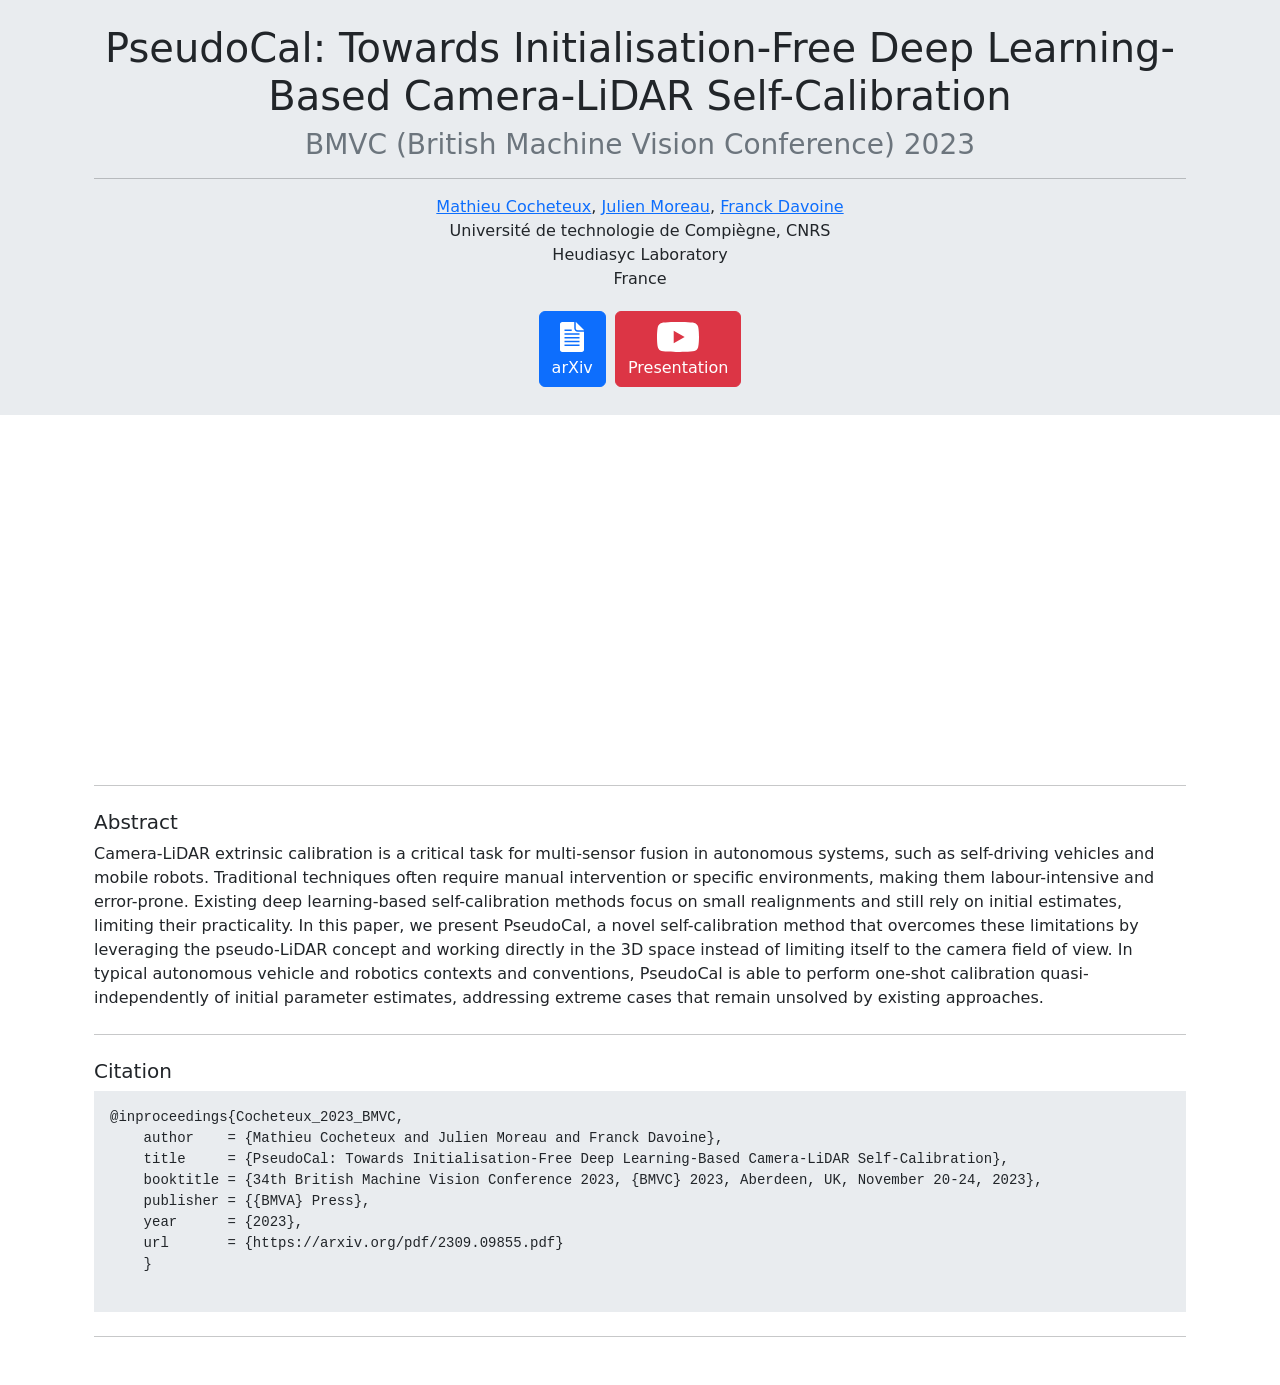
<file: index.html>
<!doctype html>
<html lang="en">
  <head>
    <meta charset="utf-8">
    <meta name="viewport" content="width=device-width, initial-scale=1">
    <title>PseudoCal: Towards Initialisation-Free Deep Learning-Based Camera-LiDAR Self-Calibration</title>
    <link href="https://cdn.jsdelivr.net/npm/bootstrap@5.3.2/dist/css/bootstrap.min.css" rel="stylesheet" integrity="sha384-T3c6CoIi6uLrA9TneNEoa7RxnatzjcDSCmG1MXxSR1GAsXEV/Dwwykc2MPK8M2HN" crossorigin="anonymous">
    <link rel="stylesheet" href="style.css">
  </head>
  <body>
    <section class="bg-body-secondary">
      <div class="container text-center p-4">
        <h1>PseudoCal: Towards Initialisation-Free Deep Learning-Based Camera-LiDAR Self-Calibration</h1>
        <h3 class="text-secondary">BMVC (British Machine Vision Conference) 2023</h3>
        <hr>
        <p>
          <a href="https://www.cocheteux.eu">Mathieu Cocheteux</a>,
          <a href="https://www.hds.utc.fr/~moreajul">Julien Moreau</a>,
          <a href="https://www.hds.utc.fr/~fdavoine">Franck Davoine</a> <br>
          Université de technologie de Compiègne, CNRS<br>
          Heudiasyc Laboratory<br>
          France
        </p>
        <div class="all-links">
          <a href="https://arxiv.org/pdf/2309.09855.pdf" target="_blank" rel="noopener noreferrer" class="btn btn-primary" role="button"><img src="./logos/document.svg" height="30"/ class="my-1"><br>arXiv</a>
          <a href="https://www.youtube.com/watch?v=KnmY14g7O1M" target="_blank" rel="noopener noreferrer" class="btn btn-danger" role="button"><img src="./logos/youtube.svg" height="30"/ class="my-1"><br>Presentation</a>
        </div>
      </div>
    </section>
    <section>
      <div class="container p-4">
        <center>
        <iframe width="560" height="315" src="https://www.youtube.com/embed/KnmY14g7O1M?si=DQI1xF4GgbvKLsO1" title="YouTube video player" frameborder="0" allow="accelerometer; autoplay; clipboard-write; encrypted-media; gyroscope; picture-in-picture; web-share" allowfullscreen></iframe>        
        </center>
        <hr class="my-4">
        <h5>Abstract</h5>
        <p>Camera-LiDAR extrinsic calibration is a critical task for multi-sensor fusion in autonomous systems, such as self-driving vehicles and mobile robots. Traditional techniques often require manual intervention or specific environments, making them labour-intensive and error-prone. Existing deep learning-based self-calibration methods focus on small realignments and still rely on initial estimates, limiting their practicality. In this paper, we present PseudoCal, a novel self-calibration method that overcomes these limitations by leveraging the pseudo-LiDAR concept and working directly in the 3D space instead of limiting itself to the camera field of view. In typical autonomous vehicle and robotics contexts and conventions, PseudoCal is able to perform one-shot calibration quasi-independently of initial parameter estimates, addressing extreme cases that remain unsolved by existing approaches.</p>
        <hr class="my-4">
        <h5>Citation</h5>
        <pre class="bg-body-secondary px-3 py-3"><code>@inproceedings{Cocheteux_2023_BMVC,
<!-- -->    author    = {Mathieu Cocheteux and Julien Moreau and Franck Davoine},
<!-- -->    title     = {PseudoCal: Towards Initialisation-Free Deep Learning-Based Camera-LiDAR Self-Calibration},
<!-- -->    booktitle = {34th British Machine Vision Conference 2023, {BMVC} 2023, Aberdeen, UK, November 20-24, 2023},
<!-- -->    publisher = {{BMVA} Press},
<!-- -->    year      = {2023},
<!-- -->    url       = {https://arxiv.org/pdf/2309.09855.pdf}
<!-- -->    }
        </code></pre>
        <hr class="my-4">
      </div>
    </section>
  </body>
</html>
</file>
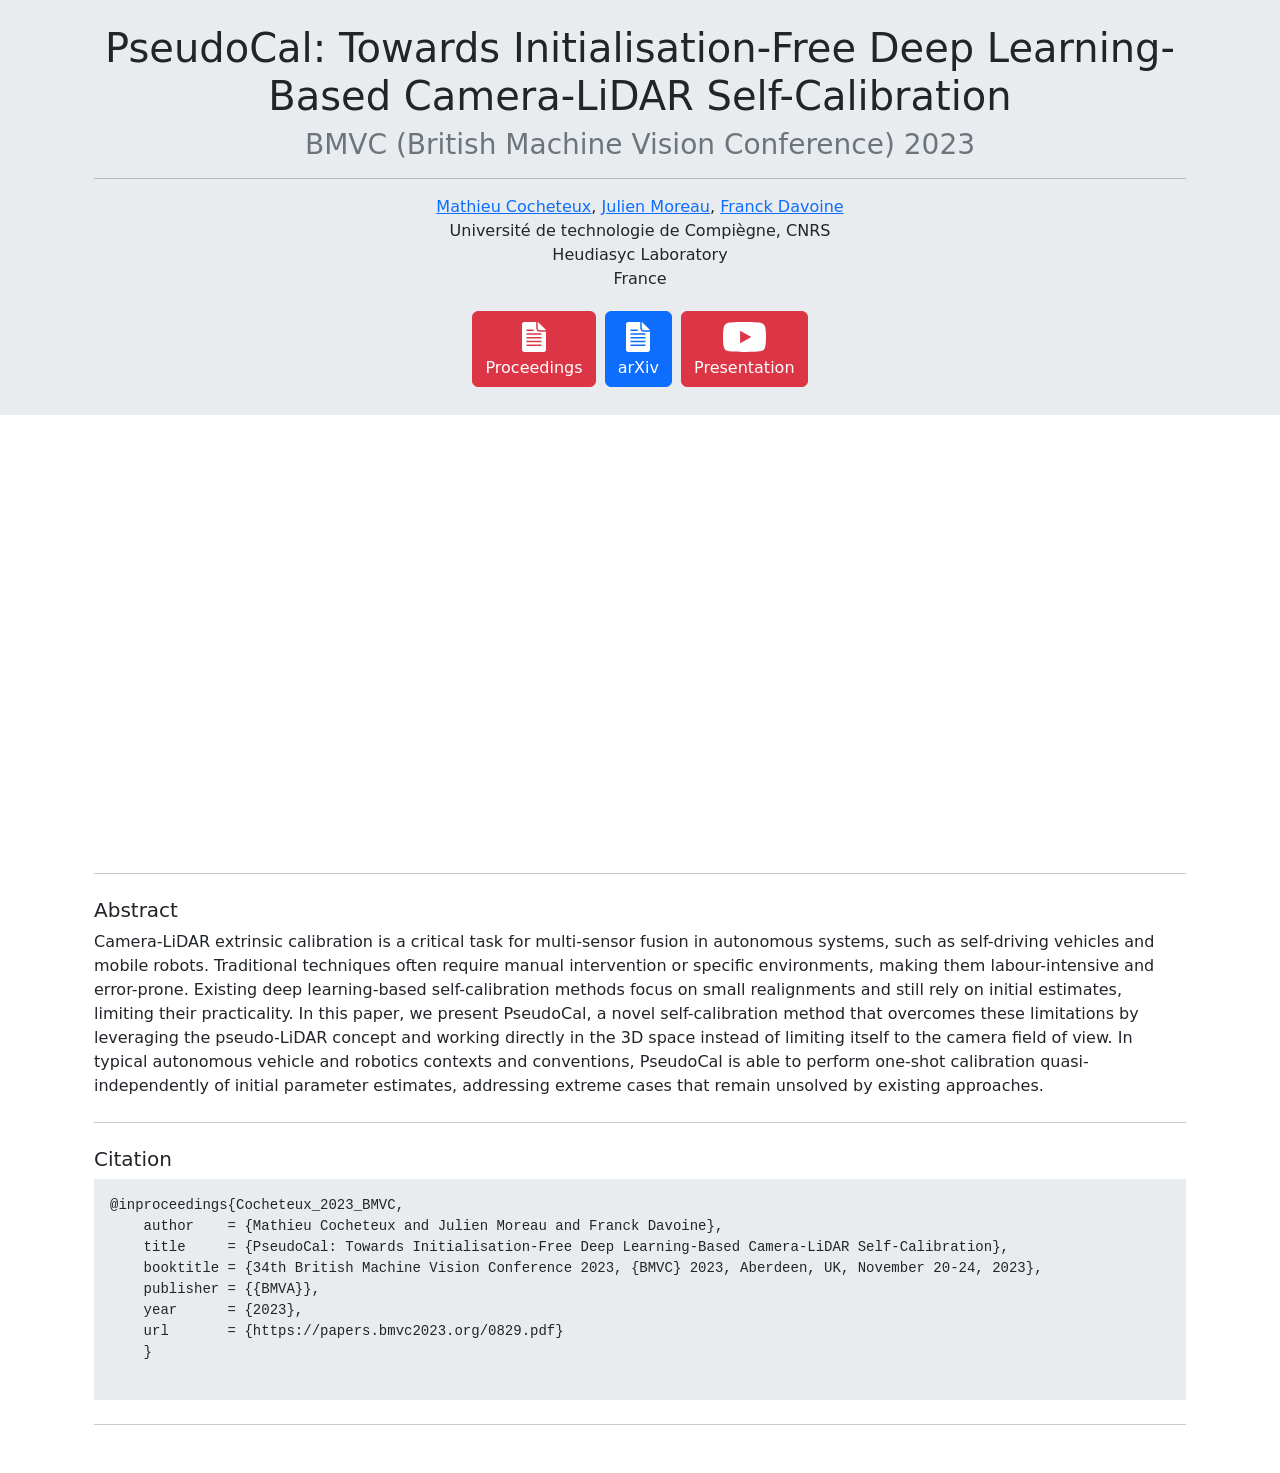
<file: docs/index.html>
<!doctype html>
<html lang="en">

<head>
  <meta charset="utf-8">
  <meta name="viewport" content="width=device-width, initial-scale=1">
  <title>PseudoCal: Towards Initialisation-Free Deep Learning-Based Camera-LiDAR Self-Calibration</title>
  <link href="https://cdn.jsdelivr.net/npm/bootstrap@5.3.2/dist/css/bootstrap.min.css" rel="stylesheet"
    integrity="sha384-T3c6CoIi6uLrA9TneNEoa7RxnatzjcDSCmG1MXxSR1GAsXEV/Dwwykc2MPK8M2HN" crossorigin="anonymous">
  <link rel="stylesheet" href="style.css">
</head>

<body>
  <section class="bg-body-secondary">
    <div class="container text-center p-4">
      <h1>PseudoCal: Towards Initialisation-Free Deep Learning-Based Camera-LiDAR Self-Calibration</h1>
      <h3 class="text-secondary">BMVC (British Machine Vision Conference) 2023</h3>
      <hr>
      <p>
        <a href="https://www.cocheteux.eu">Mathieu Cocheteux</a>,
        <a href="https://www.hds.utc.fr/~moreajul">Julien Moreau</a>,
        <a href="https://www.hds.utc.fr/~fdavoine">Franck Davoine</a> <br>
        Université de technologie de Compiègne, CNRS<br>
        Heudiasyc Laboratory<br>
        France
      </p>
      <div class="all-links">
        <a href="https://proceedings.bmvc2023.org/829/" target="_blank" rel="noopener noreferrer"
  class="btn btn-danger" role="button"><img src="./logos/document.svg" height="30" /
    class="my-1"><br>Proceedings</a>
        <a href="https://arxiv.org/pdf/2309.09855.pdf" target="_blank" rel="noopener noreferrer" class="btn btn-primary"
          role="button"><img src="./logos/document.svg" height="30" / class="my-1"><br>arXiv</a>
        <a href="https://www.youtube.com/watch?v=KnmY14g7O1M" target="_blank" rel="noopener noreferrer"
          class="btn btn-danger" role="button"><img src="./logos/youtube.svg" height="30" /
            class="my-1"><br>Presentation</a>
      </div>
    </div>
  </section>
  <section>
    <div class="container p-4">
      <center>
        <iframe src="https://www.youtube.com/embed/KnmY14g7O1M?si=DQI1xF4GgbvKLsO1" title="YouTube video player"
          frameborder="0"
          allow="accelerometer; autoplay; clipboard-write; encrypted-media; gyroscope; picture-in-picture; web-share"
          allowfullscreen style="width: 56vw; 
            height: 31.5vw;"></iframe>
      </center>
      <hr class="my-4">
      <h5>Abstract</h5>
      <p>Camera-LiDAR extrinsic calibration is a critical task for multi-sensor fusion in autonomous systems, such as
        self-driving vehicles and mobile robots. Traditional techniques often require manual intervention or specific
        environments, making them labour-intensive and error-prone. Existing deep learning-based self-calibration
        methods focus on small realignments and still rely on initial estimates, limiting their practicality. In this
        paper, we present PseudoCal, a novel self-calibration method that overcomes these limitations by leveraging the
        pseudo-LiDAR concept and working directly in the 3D space instead of limiting itself to the camera field of
        view. In typical autonomous vehicle and robotics contexts and conventions, PseudoCal is able to perform one-shot
        calibration quasi-independently of initial parameter estimates, addressing extreme cases that remain unsolved by
        existing approaches.</p>
      <hr class="my-4">
      <h5>Citation</h5>
      <pre class="bg-body-secondary px-3 py-3"><code>@inproceedings{Cocheteux_2023_BMVC,
<!-- -->    author    = {Mathieu Cocheteux and Julien Moreau and Franck Davoine},
<!-- -->    title     = {PseudoCal: Towards Initialisation-Free Deep Learning-Based Camera-LiDAR Self-Calibration},
<!-- -->    booktitle = {34th British Machine Vision Conference 2023, {BMVC} 2023, Aberdeen, UK, November 20-24, 2023},
<!-- -->    publisher = {{BMVA}},
<!-- -->    year      = {2023},
<!-- -->    url       = {https://papers.bmvc2023.org/0829.pdf}
<!-- -->    }
        </code></pre>
      <hr class="my-4">
    </div>
  </section>
</body>

</html>
</file>
<file: style.css>
.all-links>.btn {
  margin:.25rem .125rem;
}
</file>
<file: docs/style.css>
.all-links>.btn {
  margin:.25rem .125rem;
}
</file>
